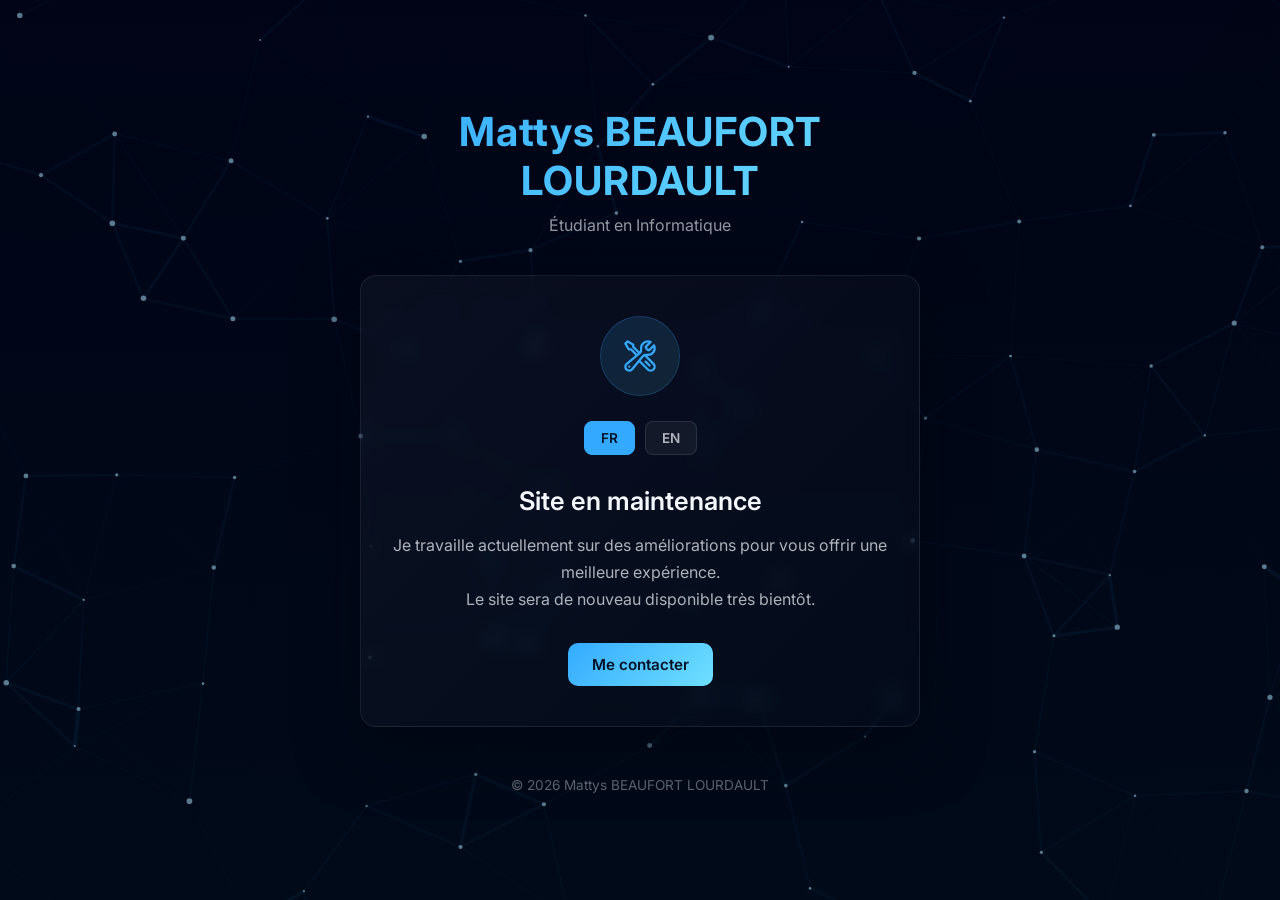
<file: .infomaniak-maintenance.html>
<!DOCTYPE html>
<html lang="fr">

<head>
    <meta charset="UTF-8">
    <meta name="viewport" content="width=device-width, initial-scale=1">
    <title>Maintenance – Mattys BEAUFORT LOURDAULT</title>
    <meta name="description" content="Site en maintenance – Portfolio de Mattys BEAUFORT LOURDAULT">
    <link rel="preconnect" href="https://fonts.googleapis.com">
    <link rel="preconnect" href="https://fonts.gstatic.com" crossorigin>
    <link href="https://fonts.googleapis.com/css2?family=Inter:wght@400;600;700&display=swap" rel="stylesheet">
    <style>
        * {
            box-sizing: border-box;
            margin: 0;
            padding: 0;
        }

        html,
        body {
            height: 100%;
            overflow: hidden;
        }

        body {
            font-family: 'Inter', system-ui, -apple-system, sans-serif;
            background: linear-gradient(180deg, #010517, #020b1a);
            color: #f5f8ff;
            display: flex;
            align-items: center;
            justify-content: center;
            min-height: 100vh;
            -webkit-font-smoothing: antialiased;
        }

        #bg-canvas {
            position: fixed;
            inset: 0;
            z-index: 0;
        }

        .container {
            position: relative;
            z-index: 10;
            text-align: center;
            padding: 40px 20px;
            max-width: 600px;
        }

        .logo {
            font-size: 2.5rem;
            font-weight: 700;
            letter-spacing: 1px;
            margin-bottom: 10px;
            background: linear-gradient(135deg, #33aaff, #6fe0ff);
            -webkit-background-clip: text;
            -webkit-text-fill-color: transparent;
            background-clip: text;
        }

        .tagline {
            font-size: 1rem;
            color: rgba(245, 248, 255, 0.6);
            margin-bottom: 40px;
        }

        .card {
            background: linear-gradient(135deg, rgba(255, 255, 255, 0.04), rgba(255, 255, 255, 0.01));
            border: 1px solid rgba(255, 255, 255, 0.08);
            border-radius: 16px;
            padding: 40px 30px;
            backdrop-filter: blur(10px);
            box-shadow: 0 20px 60px rgba(2, 6, 16, 0.7);
        }

        .icon-wrapper {
            width: 80px;
            height: 80px;
            margin: 0 auto 25px;
            background: linear-gradient(135deg, rgba(51, 170, 255, 0.15), rgba(111, 224, 255, 0.1));
            border-radius: 50%;
            display: flex;
            align-items: center;
            justify-content: center;
            border: 1px solid rgba(51, 170, 255, 0.2);
        }

        .icon-wrapper svg {
            width: 36px;
            height: 36px;
            stroke: #33aaff;
        }

        h1 {
            font-size: 1.6rem;
            font-weight: 600;
            margin-bottom: 16px;
            color: #f5f8ff;
        }

        .message {
            color: rgba(245, 248, 255, 0.7);
            line-height: 1.7;
            font-size: 1rem;
            margin-bottom: 30px;
        }

        .lang-switch {
            display: flex;
            justify-content: center;
            gap: 10px;
            margin-bottom: 30px;
        }

        .lang-btn {
            background: rgba(255, 255, 255, 0.05);
            border: 1px solid rgba(255, 255, 255, 0.1);
            color: rgba(245, 248, 255, 0.7);
            padding: 8px 16px;
            border-radius: 8px;
            cursor: pointer;
            font-family: inherit;
            font-size: 0.85rem;
            font-weight: 600;
            transition: all 0.3s ease;
        }

        .lang-btn:hover,
        .lang-btn.active {
            background: #33aaff;
            border-color: #33aaff;
            color: #021224;
        }

        .contact-link {
            display: inline-block;
            background: linear-gradient(135deg, #33aaff, #6fe0ff);
            color: #021224;
            text-decoration: none;
            padding: 12px 24px;
            border-radius: 10px;
            font-weight: 600;
            font-size: 0.95rem;
            transition: all 0.3s ease;
        }

        .contact-link:hover {
            transform: translateY(-3px);
            box-shadow: 0 10px 30px rgba(51, 170, 255, 0.3);
        }

        .footer {
            margin-top: 50px;
            font-size: 0.85rem;
            color: rgba(245, 248, 255, 0.4);
        }

        .content-fr,
        .content-en {
            display: none;
        }

        .content-fr.active,
        .content-en.active {
            display: block;
        }
    </style>
</head>

<body>
    <canvas id="bg-canvas"></canvas>

    <div class="container">
        <div class="logo">Mattys BEAUFORT LOURDAULT</div>
        <div class="tagline" id="tagline-fr">Étudiant en Informatique</div>
        <div class="tagline" id="tagline-en" style="display:none;">Computer Science Student</div>

        <div class="card">
            <div class="icon-wrapper">
                <svg xmlns="http://www.w3.org/2000/svg" fill="none" viewBox="0 0 24 24" stroke-width="1.5"
                    stroke="currentColor">
                    <path stroke-linecap="round" stroke-linejoin="round"
                        d="M11.42 15.17L17.25 21A2.652 2.652 0 0021 17.25l-5.877-5.877M11.42 15.17l2.496-3.03c.317-.384.74-.626 1.208-.766M11.42 15.17l-4.655 5.653a2.548 2.548 0 11-3.586-3.586l6.837-5.63m5.108-.233c.55-.164 1.163-.188 1.743-.14a4.5 4.5 0 004.486-6.336l-3.276 3.277a3.004 3.004 0 01-2.25-2.25l3.276-3.276a4.5 4.5 0 00-6.336 4.486c.091 1.076-.071 2.264-.904 2.95l-.102.085m-1.745 1.437L5.909 7.5H4.5L2.25 3.75l1.5-1.5L7.5 4.5v1.409l4.26 4.26m-1.745 1.437l1.745-1.437m6.615 8.206L15.75 15.75M4.867 19.125h.008v.008h-.008v-.008z" />
                </svg>
            </div>

            <div class="lang-switch">
                <button class="lang-btn active" onclick="setLang('fr')" id="btn-fr">FR</button>
                <button class="lang-btn" onclick="setLang('en')" id="btn-en">EN</button>
            </div>

            <div class="content-fr active" id="content-fr">
                <h1>Site en maintenance</h1>
                <p class="message">
                    Je travaille actuellement sur des améliorations pour vous offrir une meilleure expérience.
                    <br>Le site sera de nouveau disponible très bientôt.
                </p>
                <a href="mailto:mattys.lourdault@etu.univ-smb.fr" class="contact-link">Me contacter</a>
            </div>

            <div class="content-en" id="content-en">
                <h1>Website under maintenance</h1>
                <p class="message">
                    I'm currently working on improvements to provide you with a better experience.
                    <br>The site will be back online very soon.
                </p>
                <a href="mailto:mattys.lourdault@etu.univ-smb.fr" class="contact-link">Contact me</a>
            </div>
        </div>

        <div class="footer">© 2026 Mattys BEAUFORT LOURDAULT</div>
    </div>

    <script>
        function setLang(lang) {
            document.getElementById('btn-fr').classList.toggle('active', lang === 'fr');
            document.getElementById('btn-en').classList.toggle('active', lang === 'en');

            document.getElementById('content-fr').classList.toggle('active', lang === 'fr');
            document.getElementById('content-en').classList.toggle('active', lang === 'en');

            document.getElementById('tagline-fr').style.display = lang === 'fr' ? 'block' : 'none';
            document.getElementById('tagline-en').style.display = lang === 'en' ? 'block' : 'none';
        }

        (function () {
            const c = document.getElementById('bg-canvas');
            if (!c) return;
            const ctx = c.getContext('2d');
            let W = c.width = innerWidth, H = c.height = innerHeight;
            window.addEventListener('resize', () => { W = c.width = innerWidth; H = c.height = innerHeight; nodes = []; build(); });

            let nodes = [];
            function build() {
                const space = Math.max(80, Math.floor(Math.min(W, H) / 8));
                for (let r = 0; r <= Math.ceil(H / space); r++) {
                    for (let k = 0; k <= Math.ceil(W / space); k++) {
                        nodes.push({
                            x: k * space + (Math.random() * 2 - 1) * space * 0.4,
                            y: r * space + (Math.random() * 2 - 1) * space * 0.4,
                            ox: k * space + (Math.random() * 2 - 1) * space * 0.4,
                            oy: r * space + (Math.random() * 2 - 1) * space * 0.4,
                            r: 1 + Math.random() * 2
                        });
                    }
                }
            }
            build();

            function loop(now) {
                ctx.clearRect(0, 0, W, H);
                const g = ctx.createLinearGradient(0, 0, W, H);
                g.addColorStop(0, 'rgba(1,3,8,0.02)');
                g.addColorStop(1, 'rgba(1,3,8,0.06)');
                ctx.fillStyle = g; ctx.fillRect(0, 0, W, H);

                nodes.forEach((n, i) => {
                    const t = now * 0.0005 + i;
                    n.x = n.ox + Math.sin(t * 1.1) * 8 + Math.cos(t * 0.7) * 5;
                    n.y = n.oy + Math.cos(t * 1.3) * 8 + Math.sin(t * 0.5) * 5;
                    for (let j = i + 1; j < nodes.length; j++) {
                        const n2 = nodes[j];
                        const d = Math.hypot(n.x - n2.x, n.y - n2.y);
                        if (d < 180) {
                            ctx.beginPath();
                            ctx.lineWidth = 5 * (1 - d / 180);
                            ctx.strokeStyle = `rgba(51,170,255,${(1 - d / 180) * 0.08})`;
                            ctx.moveTo(n.x, n.y); ctx.lineTo(n2.x, n2.y); ctx.stroke();
                        }
                    }
                    ctx.beginPath();
                    ctx.fillStyle = `rgba(180,230,255,0.5)`;
                    ctx.arc(n.x, n.y, n.r, 0, Math.PI * 2);
                    ctx.fill();
                });
                requestAnimationFrame(loop);
            }
            requestAnimationFrame(loop);
        })();
    </script>
</body>

</html>
</file>
